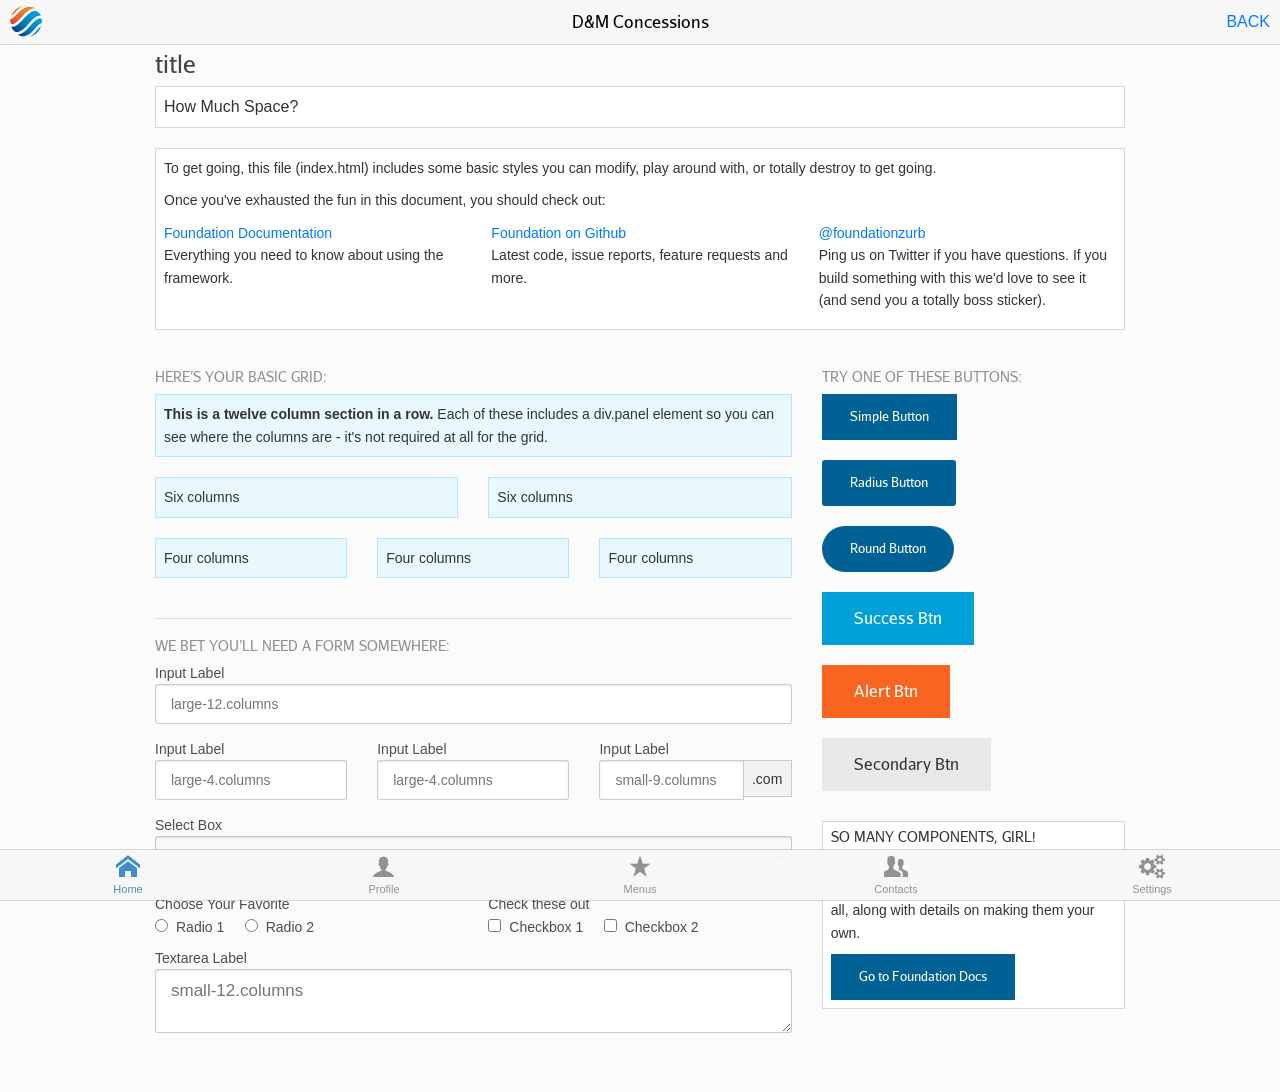
<file: MCS4/kitchenSink.html>
﻿<!doctype html>
<html class="no-js" lang="en">
<head>
    <meta charset="utf-8" />
    <meta name="viewport" content="width=device-width, initial-scale=1.0" />
    <title>Foundation | Welcome</title>
    <link rel="stylesheet" href="css/foundation.css" />
    <script src="js/vendor/modernizr.js"></script>
    <link href="css/ratchetCS.css" rel="stylesheet" />
    <link href="css/ratchet-theme-ios.min.css" rel="stylesheet" />
</head>
<body>
    <!--HEADER-->
    <header class="bar bar-nav">
        <img class="media pull-left" src="img/blueOrngBall32.png" style="padding-top: 5px;" />
        <h1 class="title">D&amp;M Concessions</h1>
        <a class="btn btn-link bnt-nav pull-right" id="btnBack" onclick="goBack()">BACK</a>
    </header>
    
    <div class="giveMe44Top"></div>
        <div class="row">
            <div class="large-12 columns">
                <h3 style="padding-top: 8px;">title</h3>
                <div class="panel">
                    How Much Space?
                </div>
                <div class="panel">
                    <p>To get going, this file (index.html) includes some basic styles you can modify, play around with, or totally destroy to get going.</p>
                    <p>Once you've exhausted the fun in this document, you should check out:</p>
                    <div class="row">
                        <div class="large-4 medium-4 columns">
                            <p><a href="http://foundation.zurb.com/docs">Foundation Documentation</a><br />Everything you need to know about using the framework.</p>
                        </div>
                        <div class="large-4 medium-4 columns">
                            <p><a href="http://github.com/zurb/foundation">Foundation on Github</a><br />Latest code, issue reports, feature requests and more.</p>
                        </div>
                        <div class="large-4 medium-4 columns">
                            <p><a href="http://twitter.com/foundationzurb">@foundationzurb</a><br />Ping us on Twitter if you have questions. If you build something with this we'd love to see it (and send you a totally boss sticker).</p>
                        </div>
                    </div>
                </div>
            </div>
        </div>

        <div class="row">
            <div class="large-8 medium-8 columns">
                <h5>Here&rsquo;s your basic grid:</h5>
                <!-- Grid Example -->

                <div class="row">
                    <div class="large-12 columns">
                        <div class="callout panel">
                            <p><strong>This is a twelve column section in a row.</strong> Each of these includes a div.panel element so you can see where the columns are - it's not required at all for the grid.</p>
                        </div>
                    </div>
                </div>
                <div class="row">
                    <div class="large-6 medium-6 columns">
                        <div class="callout panel">
                            <p>Six columns</p>
                        </div>
                    </div>
                    <div class="large-6 medium-6 columns">
                        <div class="callout panel">
                            <p>Six columns</p>
                        </div>
                    </div>
                </div>
                <div class="row">
                    <div class="large-4 medium-4 small-4 columns">
                        <div class="callout panel">
                            <p>Four columns</p>
                        </div>
                    </div>
                    <div class="large-4 medium-4 small-4 columns">
                        <div class="callout panel">
                            <p>Four columns</p>
                        </div>
                    </div>
                    <div class="large-4 medium-4 small-4 columns">
                        <div class="callout panel">
                            <p>Four columns</p>
                        </div>
                    </div>
                </div>

                <hr />

                <h5>We bet you&rsquo;ll need a form somewhere:</h5>
                <form>
                    <div class="row">
                        <div class="large-12 columns">
                            <label>Input Label</label>
                            <input type="text" placeholder="large-12.columns" />
                        </div>
                    </div>
                    <div class="row">
                        <div class="large-4 medium-4 columns">
                            <label>Input Label</label>
                            <input type="text" placeholder="large-4.columns" />
                        </div>
                        <div class="large-4 medium-4 columns">
                            <label>Input Label</label>
                            <input type="text" placeholder="large-4.columns" />
                        </div>
                        <div class="large-4 medium-4 columns">
                            <div class="row collapse">
                                <label>Input Label</label>
                                <div class="small-9 columns">
                                    <input type="text" placeholder="small-9.columns" />
                                </div>
                                <div class="small-3 columns">
                                    <span class="postfix">.com</span>
                                </div>
                            </div>
                        </div>
                    </div>
                    <div class="row">
                        <div class="large-12 columns">
                            <label>Select Box</label>
                            <select>
                                <option value="husker">Husker</option>
                                <option value="starbuck">Starbuck</option>
                                <option value="hotdog">Hot Dog</option>
                                <option value="apollo">Apollo</option>
                            </select>
                        </div>
                    </div>
                    <div class="row">
                        <div class="large-6 medium-6 columns">
                            <label>Choose Your Favorite</label>
                            <input type="radio" name="pokemon" value="Red" id="pokemonRed"><label for="pokemonRed">Radio 1</label>
                            <input type="radio" name="pokemon" value="Blue" id="pokemonBlue"><label for="pokemonBlue">Radio 2</label>
                        </div>
                        <div class="large-6 medium-6 columns">
                            <label>Check these out</label>
                            <input id="checkbox1" type="checkbox"><label for="checkbox1">Checkbox 1</label>
                            <input id="checkbox2" type="checkbox"><label for="checkbox2">Checkbox 2</label>
                        </div>
                    </div>
                    <div class="row">
                        <div class="large-12 columns">
                            <label>Textarea Label</label>
                            <textarea placeholder="small-12.columns"></textarea>
                        </div>
                    </div>
                </form>
            </div>

            <div class="large-4 medium-4 columns">
                <h5>Try one of these buttons:</h5>
                <p>
                    <a href="#" class="small button">Simple Button</a><br />
                    <a href="#" class="small radius button">Radius Button</a><br />
                    <a href="#" class="small round button">Round Button</a><br />
                    <a href="#" class="medium success button">Success Btn</a><br />
                    <a href="#" class="medium alert button">Alert Btn</a><br />
                    <a href="#" class="medium secondary button">Secondary Btn</a>
                </p>
                <div class="panel">
                    <h5>So many components, girl!</h5>
                    <p>A whole kitchen sink of goodies comes with Foundation. Checkout the docs to see them all, along with details on making them your own.</p>
                    <a href="http://foundation.zurb.com/docs/" class="small button">Go to Foundation Docs</a>
                </div>
            </div>
        </div>

    <div class="giveMe44Bottom"></div>
        <!--TAB CONTROL AT BOTTOM-->
        <nav class="bar bar-tab">
            <a class="tab-item active" href="index.html">
                <span class="icon icon-home2"></span>
                <span class="tab-label">Home</span>
            </a>
            <a class="tab-item" href="kendostuff.html">
                <span class="icon icon-user2"></span>
                <span class="tab-label">Profile</span>
            </a>
            <a class="tab-item" href="menus.html">
                <span class="icon icon-star8"></span>
                <span class="tab-label">Menus</span>
            </a>
            <a class="tab-item" href="contacts.html">
                <span class="icon icon-users5"></span>
                <span class="tab-label">Contacts</span>
            </a>
            <a class="tab-item" href="#">
                <span class="icon icon-gears"></span>
                <span class="tab-label">Settings</span>
            </a>
        </nav>

        <script src="js/vendor/jquery.js"></script>
        <script src="js/vendor/fastclick.js"></script>
        <script src="js/foundation.min.js"></script>
    <script src="js/cession.js"></script>
        <script>
            $(document).foundation();
        </script>
</body>
</html>
</file>
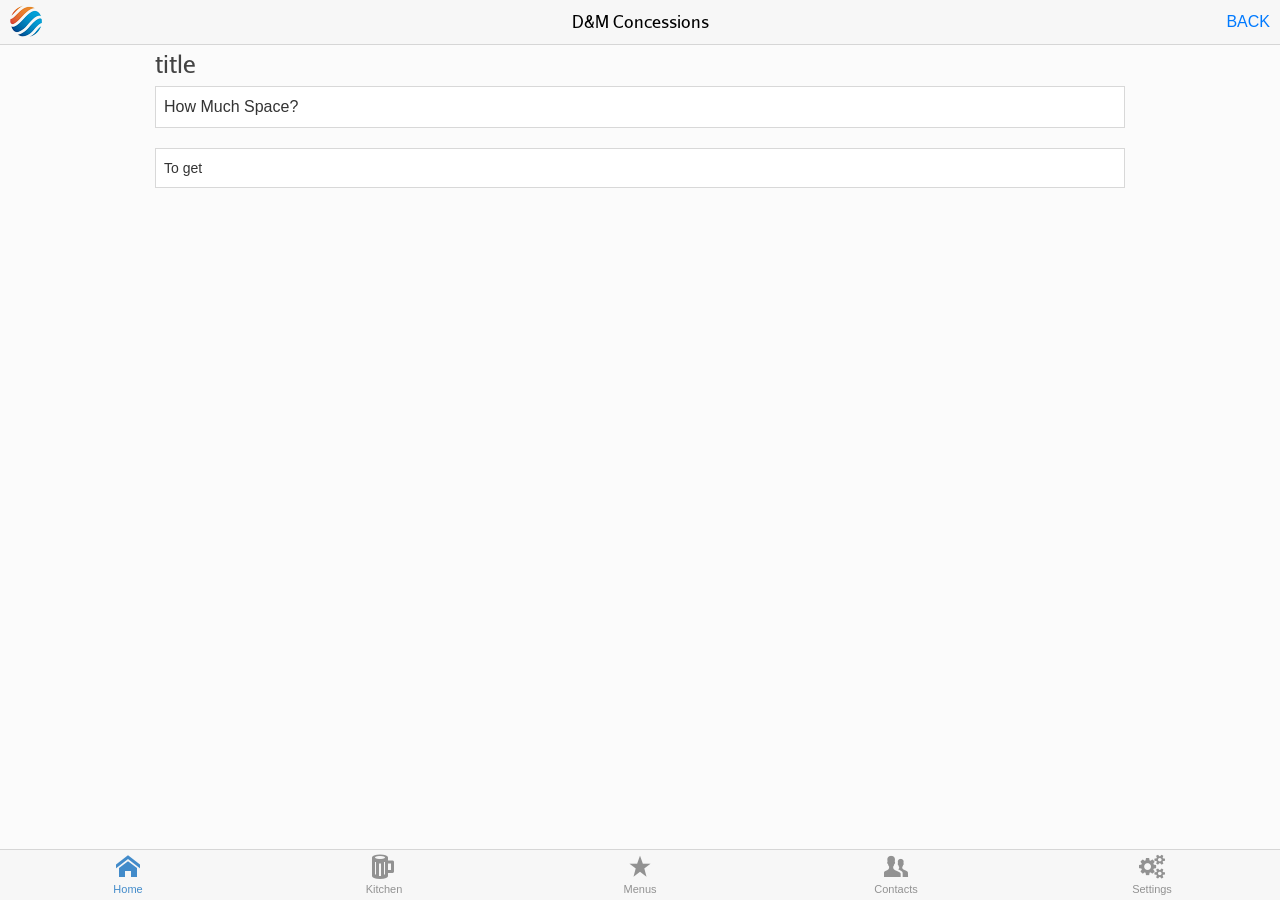
<file: MCS4/page1.html>
﻿<!doctype html>
<html class="no-js" lang="en">
<head>
    <meta charset="utf-8" />
    <meta name="viewport" content="width=device-width, initial-scale=1.0" />
    <title>Page 1</title>
    <link rel="stylesheet" href="css/foundation.css" />
    <script src="js/vendor/modernizr.js"></script>
    <link href="css/ratchetCS.css" rel="stylesheet" />
    <link href="css/ratchet-theme-ios.min.css" rel="stylesheet" />
</head>
<body>

    <!------NAV BAR AT TOP-------------NAV BAR AT TOP-------------NAV BAR AT TOP-------------NAV BAR AT TOP------->
    <!------------------------------------------------------------------------------------------------------------>
    <header class="bar bar-nav">
        <img class="media pull-left" src="img/blueOrngBall32.png" style="padding-top: 5px;" />
        <!--TITLE AT THE TOP OF THE PAGE-->
        <h1 class="title">D&amp;M Concessions</h1>
        <a class="btn btn-link bnt-nav pull-right" id="btnBack" onclick="goBack()">BACK</a>
    </header>
    <!------------------------------------------------------------------------------------------------------------>



    <!-----FULL CONTENT AREA----------FULL CONTENT AREA----------FULL CONTENT AREA----------FULL CONTENT AREA----->
    <!------------------------------------------------------------------------------------------------------------>

    <div class="giveMe44Top"></div>
    <div class="row">
        <div class="large-12 columns">
            <h3 style="padding-top: 8px;">title</h3>
            <div class="panel">
                How Much Space?
            </div>
            <div class="panel">
                <p>To get</p>
            </div>
        </div>
    </div>
    <!------------------------------------------------------------------------------------------------------------>



    <!------BOTTOM TAB BAR-------------BOTTOM TAB BAR-------------BOTTOM TAB BAR-------------BOTTOM TAB BAR------->
    <!------------------------------------------------------------------------------------------------------------>
    <div class="giveMe44Bottom"></div>
    <!--TAB CONTROL AT BOTTOM-->
    <nav class="bar bar-tab">
        <a class="tab-item active" href="index.html">
            <span class="icon icon-home2"></span>
            <span class="tab-label">Home</span>
        </a>
        <a class="tab-item" href="kitchenSink.html">
            <span class="icon icon-beer"></span>
            <span class="tab-label">Kitchen</span>
        </a>
        <a class="tab-item" href="menus.html">
            <span class="icon icon-star8"></span>
            <span class="tab-label">Menus</span>
        </a>
        <a class="tab-item" href="contacts.html">
            <span class="icon icon-users5"></span>
            <span class="tab-label">Contacts</span>
        </a>
        <a class="tab-item" href="#">
            <span class="icon icon-gears"></span>
            <span class="tab-label">Settings</span>
        </a>
    </nav>
    <!------------------------------------------------------------------------------------------------------------>



    <script src="js/vendor/jquery.js"></script>
    <script src="js/vendor/fastclick.js"></script>
    <script src="js/foundation.min.js"></script>
    <script src="js/cession.js"></script>
    <script>
        $(document).foundation();
    </script>
</body>
</html>
</file>
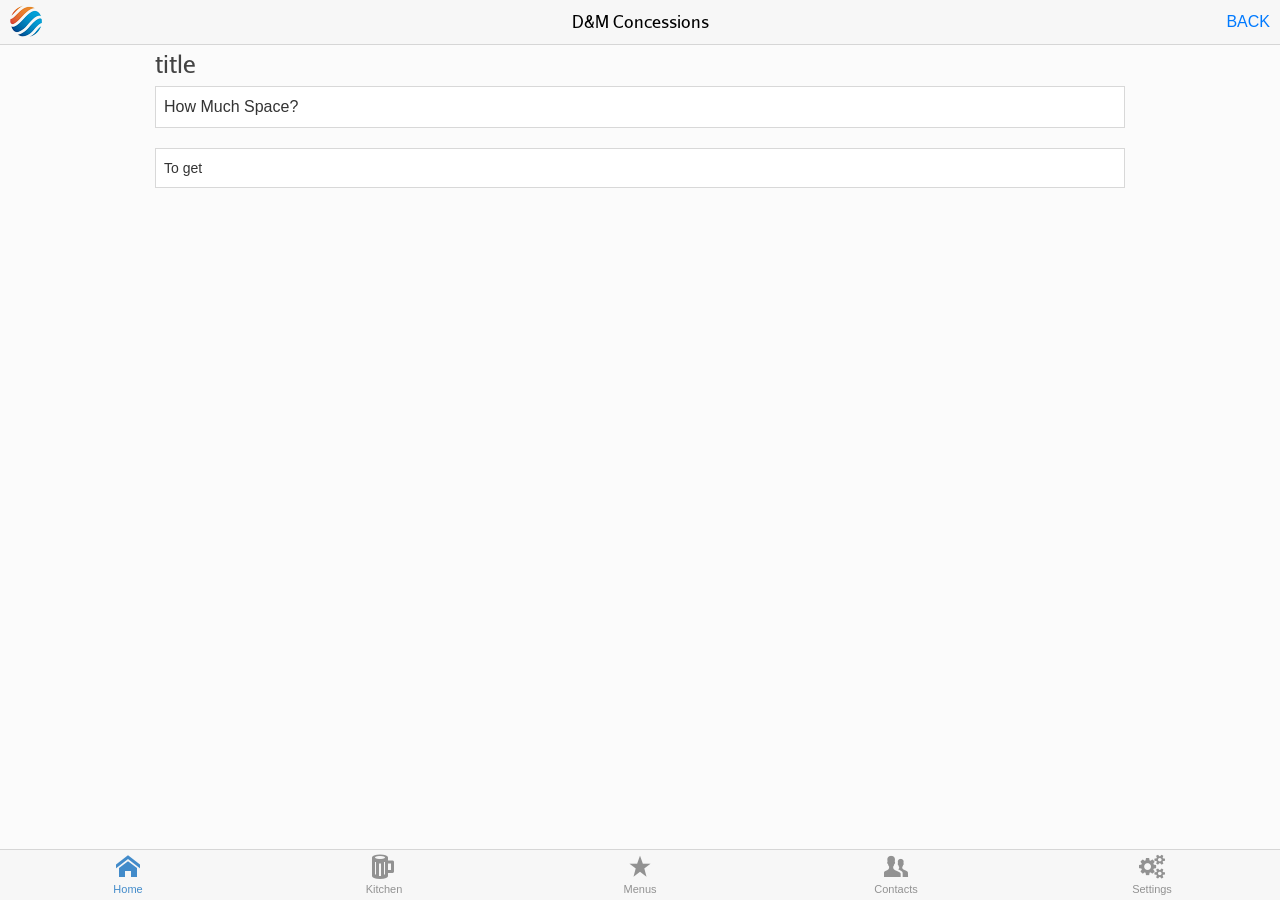
<file: MCS4/pageTemplate.html>
<!doctype html>
<html class="no-js" lang="en">
<head>
    <meta charset="utf-8" />
    <meta name="viewport" content="width=device-width, initial-scale=1.0" />
    <title>Foundation | Welcome</title>
    <link rel="stylesheet" href="css/foundation.css" />
    <script src="js/vendor/modernizr.js"></script>
    <link href="css/ratchetCS.css" rel="stylesheet" />
    <link href="css/ratchet-theme-ios.min.css" rel="stylesheet" />
</head>
<body>

    <!------NAV BAR AT TOP-------------NAV BAR AT TOP-------------NAV BAR AT TOP-------------NAV BAR AT TOP------->
    <!------------------------------------------------------------------------------------------------------------>
    <header class="bar bar-nav">
        <img class="media pull-left" src="img/blueOrngBall32.png" style="padding-top: 5px;" />
        <!--TITLE AT THE TOP OF THE PAGE-->
        <h1 class="title">D&amp;M Concessions</h1>
        <a class="btn btn-link bnt-nav pull-right" id="btnBack" onclick="goBack()">BACK</a>
    </header>
    <!------------------------------------------------------------------------------------------------------------>



    <!-----FULL CONTENT AREA----------FULL CONTENT AREA----------FULL CONTENT AREA----------FULL CONTENT AREA----->
    <!------------------------------------------------------------------------------------------------------------>

    <div class="giveMe44Top"></div>
    <div class="row">
        <div class="large-12 columns">
            <h3 style="padding-top: 8px;">title</h3>
            <div class="panel">
                How Much Space?
            </div>
            <div class="panel">
                <p>To get</p>
            </div>
        </div>
    </div>
    <!------------------------------------------------------------------------------------------------------------>



    <!------BOTTOM TAB BAR-------------BOTTOM TAB BAR-------------BOTTOM TAB BAR-------------BOTTOM TAB BAR------->
    <!------------------------------------------------------------------------------------------------------------>
    <div class="giveMe44Bottom"></div>
    <!--TAB CONTROL AT BOTTOM-->
    <nav class="bar bar-tab">
        <a class="tab-item active" href="index.html">
            <span class="icon icon-home2"></span>
            <span class="tab-label">Home</span>
        </a>
        <a class="tab-item" href="kitchenSink.html">
            <span class="icon icon-beer"></span>
            <span class="tab-label">Kitchen</span>
        </a>
        <a class="tab-item" href="menus.html">
            <span class="icon icon-star8"></span>
            <span class="tab-label">Menus</span>
        </a>
        <a class="tab-item" href="contacts.html">
            <span class="icon icon-users5"></span>
            <span class="tab-label">Contacts</span>
        </a>
        <a class="tab-item" href="#">
            <span class="icon icon-gears"></span>
            <span class="tab-label">Settings</span>
        </a>
    </nav>
    <!------------------------------------------------------------------------------------------------------------>



    <script src="js/vendor/jquery.js"></script>
    <script src="js/vendor/fastclick.js"></script>
    <script src="js/foundation.min.js"></script>
    <script src="js/cession.js"></script>
    <script>
        $(document).foundation();
    </script>
</body>
</html>
</file>
<file: MCS4/css/ratchet-theme-ios.min.css>
/*!
 * =====================================================
 * Ratchet v2.0.2 (http://goratchet.com)
 * Copyright 2014 Connor Sears
 * Licensed under MIT (https://github.com/twbs/ratchet/blob/master/LICENSE)
 *
 * v2.0.2 designed by @connors.
 * =====================================================
 */a{color:#007aff}a:active{color:#0062cc}.content{background-color:#efeff4}.h5,.h6,h5,h6,p{color:#8f8f94}.h5,.h6,h5,h6{font-weight:400;text-transform:uppercase}.btn{color:#929292;background-color:rgba(247,247,247,.98);border:1px solid #929292;-webkit-transition:all;-moz-transition:all;transition:all;-webkit-transition-timing-function:linear;-moz-transition-timing-function:linear;transition-timing-function:linear;-webkit-transition-duration:.2s;-moz-transition-duration:.2s;transition-duration:.2s}.btn.active,.btn:active{color:#fff;background-color:#929292}.btn-primary{color:#fff;background-color:#007aff;border:1px solid #007aff}.btn-primary.active,.btn-primary:active{background-color:#0062cc;border:1px solid #0062cc}.btn-positive{color:#fff;background-color:#4cd964;border:1px solid #4cd964}.btn-positive.active,.btn-positive:active{background-color:#2ac845;border:1px solid #2ac845}.btn-negative{color:#fff;background-color:#dd524d;border:1px solid #dd524d}.btn-negative.active,.btn-negative:active{background-color:#cf2d28;border:1px solid #cf2d28}.btn-outlined{background-color:transparent}.btn-outlined.btn-primary{color:#007aff}.btn-outlined.btn-positive{color:#4cd964}.btn-outlined.btn-negative{color:#dd524d}.btn-outlined.btn-negative:active,.btn-outlined.btn-positive:active,.btn-outlined.btn-primary:active{color:#fff}.btn-link{color:#007aff;background-color:transparent;border:none}.btn-link.active,.btn-link:active{color:#0062cc;background-color:transparent}.btn .badge{background-color:rgba(0,0,0,.15)}.btn .badge.badge-inverted{background-color:transparent}.btn:active .badge{color:#fff}.bar{background-color:rgba(247,247,247,.98);border-bottom:0;-webkit-box-shadow:0 0 1px rgba(0,0,0,.85);box-shadow:0 0 1px rgba(0,0,0,.85)}.bar.bar-header-secondary{top:44px}.bar.bar-footer-secondary{bottom:44px}.bar.bar-footer-secondary-tab{bottom:50px}.bar-tab,.bar.bar-footer,.bar.bar-footer-secondary,.bar.bar-footer-secondary-tab{border-top:0}.tab-item{color:#929292}.bar-nav .btn-link,.tab-item.active,.tab-item:active{color:#007aff}.bar-nav .btn-link:active{color:#007aff;opacity:.6}.badge.badge-inverted{color:#929292;background-color:transparent}.badge-primary{color:#fff;background-color:#007aff}.badge-primary.badge-inverted{color:#007aff;background-color:transparent}.badge-positive{color:#fff;background-color:#4cd964}.badge-positive.badge-inverted{color:#4cd964;background-color:transparent}.badge-negative{color:#fff;background-color:#dd524d}.badge-negative.badge-inverted{color:#dd524d;background-color:transparent}.card .table-view,.card .table-view-cell:last-child{background-image:none}.table-view{background-image:url("data:image/svg+xml;utf8,<svg xmlns='http://www.w3.org/2000/svg' width='100%' height='1'><rect fill='#c8c7cc' x='0' y='0' width='100%' height='0.5'/></svg>"),url("data:image/svg+xml;utf8,<svg xmlns='http://www.w3.org/2000/svg' width='100%' height='1'><rect fill='#c8c7cc' x='0' y='0' width='100%' height='0.5'/></svg>");background-repeat:no-repeat;background-position:0 100%,0 0;border-top:0;border-bottom:0}.table-view .table-view-cell{background-image:url("data:image/svg+xml;utf8,<svg xmlns='http://www.w3.org/2000/svg' width='100%' height='1'><rect fill='#c8c7cc' x='0' y='0' width='100%' height='0.5'/></svg>");background-repeat:no-repeat;background-position:15px 100%;border-bottom:0}.table-view .table-view-cell:last-child{background-image:none}.table-view .table-view-cell>a:not(.btn):active{color:inherit}.table-view .table-view-divider{background-image:url("data:image/svg+xml;utf8,<svg xmlns='http://www.w3.org/2000/svg' width='100%' height='1'><rect fill='#c8c7cc' x='0' y='0' width='100%' height='0.5'/></svg>"),url("data:image/svg+xml;utf8,<svg xmlns='http://www.w3.org/2000/svg' width='100%' height='1'><rect fill='#c8c7cc' x='0' y='0' width='100%' height='0.5'/></svg>");background-repeat:no-repeat;background-position:0 100%,0 0;border-top:0;border-bottom:0}.input-group,input[type=color],input[type=date],input[type=datetime-local],input[type=datetime],input[type=email],input[type=month],input[type=number],input[type=password],input[type=search],input[type=tel],input[type=text],input[type=time],input[type=url],input[type=week],select,textarea{height:40px;padding:10px 15px;border:1px solid rgba(0,0,0,.2)}input[type=search]{height:34px;text-align:center;background-color:rgba(0,0,0,.1);border:0;border-radius:6px}input[type=search]:focus{text-align:left}.input-group,select,textarea{height:auto}.input-group{padding:0;background-image:url("data:image/svg+xml;utf8,<svg xmlns='http://www.w3.org/2000/svg' width='100%' height='1'><rect fill='#c8c7cc' x='0' y='0' width='100%' height='0.5'/></svg>"),url("data:image/svg+xml;utf8,<svg xmlns='http://www.w3.org/2000/svg' width='100%' height='1'><rect fill='#c8c7cc' x='0' y='0' width='100%' height='0.5'/></svg>");background-repeat:no-repeat;background-position:0 100%,0 0;border:0}.input-group input{background-image:url("data:image/svg+xml;utf8,<svg xmlns='http://www.w3.org/2000/svg' width='100%' height='1'><rect fill='#c8c7cc' x='0' y='0' width='100%' height='0.5'/></svg>");background-repeat:no-repeat;background-position:15px 100%;border:0}.input-group input:last-child{background-image:none}.input-row{background-image:url("data:image/svg+xml;utf8,<svg xmlns='http://www.w3.org/2000/svg' width='100%' height='1'><rect fill='#c8c7cc' x='0' y='0' width='100%' height='0.5'/></svg>");background-repeat:no-repeat;background-position:15px 100%;border-bottom:0}.input-row label+input,.input-row:last-child{background-image:none}.segmented-control{background-color:transparent;border:1px solid #929292}.segmented-control .control-item{color:#929292;border-color:#929292;-webkit-transition:background-color .1s linear;-moz-transition:background-color .1s linear;transition:background-color .1s linear}.segmented-control .control-item:active{background-color:#ebebeb}.segmented-control .control-item.active{color:#fff;background-color:#929292}.segmented-control-primary{border:1px solid #007aff}.segmented-control-primary .control-item{color:#007aff;border-color:inherit}.segmented-control-primary .control-item:active{background-color:#b3d7ff}.segmented-control-primary .control-item.active{color:#fff;background-color:#007aff}.segmented-control-positive{border:1px solid #4cd964}.segmented-control-positive .control-item{color:#4cd964;border-color:inherit}.segmented-control-positive .control-item:active{background-color:#dff8e3}.segmented-control-positive .control-item.active{color:#fff;background-color:#4cd964}.segmented-control-negative{border:1px solid #dd524d}.segmented-control-negative .control-item{color:#dd524d;border-color:inherit}.segmented-control-negative .control-item:active{background-color:#fae4e3}.segmented-control-negative .control-item.active{color:#fff;background-color:#dd524d}.popover{border-radius:12px;-webkit-transition:-webkit-transform .2s ease-in-out,opacity .2s ease-in-out;-moz-transition:-webkit-transform .2s ease-in-out,opacity .2s ease-in-out;transition:-webkit-transform .2s ease-in-out,opacity .2s ease-in-out}.popover:before{border-bottom:15px solid rgba(247,247,247,.98)}.popover .bar{-webkit-box-shadow:none;box-shadow:none}.popover .bar-nav{border-bottom:1px solid rgba(0,0,0,.15)}.popover .table-view{background-image:none;border-radius:12px}.modal,.modal.active{-webkit-transition-timing-function:cubic-bezier(.1,.5,.1,1);-moz-transition-timing-function:cubic-bezier(.1,.5,.1,1);transition-timing-function:cubic-bezier(.1,.5,.1,1)}.toggle{width:47px;border:2px solid #e6e6e6;-webkit-box-shadow:inset 0 0 0 0 #e1e1e1;box-shadow:inset 0 0 0 0 #e1e1e1;-webkit-transition-duration:.2s;-moz-transition-duration:.2s;transition-duration:.2s;-webkit-transition-property:box-shadow,border;-moz-transition-property:box-shadow,border;transition-property:box-shadow,border}.toggle .toggle-handle{border:1px solid rgba(0,0,0,.2);-webkit-box-shadow:0 3px 3px rgba(0,0,0,.08);box-shadow:0 3px 3px rgba(0,0,0,.08);-webkit-transition-property:-webkit-transform,border,width;-moz-transition-property:-moz-transform,border,width;transition-property:transform,border,width}.toggle:before{display:none}.toggle.active{background-color:transparent;border:2px solid #4cd964;-webkit-box-shadow:inset 0 0 0 13px #4cd964;box-shadow:inset 0 0 0 13px #4cd964}.toggle.active .toggle-handle{-webkit-transform:translate3d(17px,0,0);-ms-transform:translate3d(17px,0,0);transform:translate3d(17px,0,0);border-color:#4cd964}.content.fade{-webkit-transition:opacity .2s ease-in-out;-moz-transition:opacity .2s ease-in-out;transition:opacity .2s ease-in-out}.content.sliding{-webkit-transition-timing-function:cubic-bezier(.1,.5,.1,1);-moz-transition-timing-function:cubic-bezier(.1,.5,.1,1);transition-timing-function:cubic-bezier(.1,.5,.1,1)}.content.sliding.right:not([class*=sliding-in]),.content.sliding.sliding-in{-webkit-animation-name:fadeOverlay;-moz-animation-name:fadeOverlay;animation-name:fadeOverlay;-webkit-animation-duration:.4s;-moz-animation-duration:.4s;animation-duration:.4s}.content.sliding.right:not([class*=sliding-in]){-webkit-animation-direction:reverse;-moz-animation-direction:reverse;animation-direction:reverse}.content.sliding.left{-webkit-transform:translate3d(-20%,0,0);-ms-transform:translate3d(-20%,0,0);transform:translate3d(-20%,0,0)}@-webkit-keyframes fadeOverlay{from{-webkit-box-shadow:0 0 10px transparent,-320px 0 0 transparent;box-shadow:0 0 10px transparent,-320px 0 0 transparent}to{-webkit-box-shadow:0 0 10px rgba(0,0,0,.3),-320px 0 0 rgba(0,0,0,.1);box-shadow:0 0 10px rgba(0,0,0,.3),-320px 0 0 rgba(0,0,0,.1)}}
</file>
